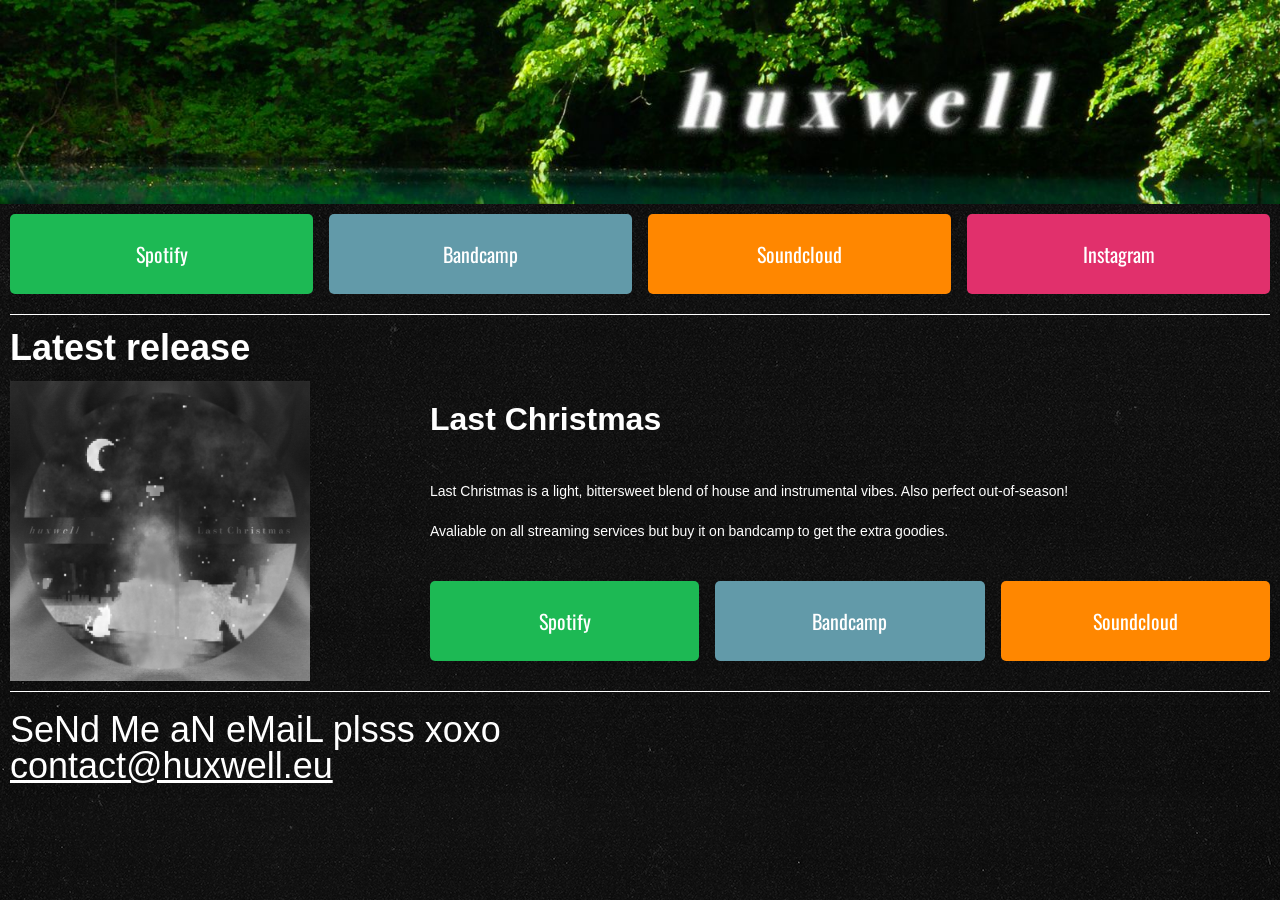
<file: index.html>
<!DOCTYPE html>
<html lang="en">
<head>
  <meta charset="utf-8" />
  <meta name="viewport" content="width=device-width, initial-scale=1" />

  <!-- SEO -->
  <title>Huxwell</title>
  <meta name="description" content="Huxwell is a house and downtempo music producer. Listen on Spotify, Bandcamp and Soundcloud." />
  <meta name="keywords" content="Huxwell, house music, downtempo, electronic music, Last Christmas" />
  <meta name="author" content="Huxwell" />

  <!-- Open Graph -->
  <meta property="og:title" content="Huxwell – House & Downtempo Music" />
  <meta property="og:description" content="Light, bittersweet blends of house and instrumental vibes." />
  <meta property="og:image" content="images/last-20christmas-20-20artowrk-20-website-.jpg" />
  <meta property="og:url" content="https://huxwell.eu" />
  <meta property="og:type" content="music.musician" />

  <!-- Twitter Card -->
  <meta name="twitter:card" content="summary_large_image" />
  <meta name="twitter:title" content="Huxwell – House & Downtempo Music" />
  <meta name="twitter:description" content="Light, bittersweet blends of house and instrumental vibes." />
  <meta name="twitter:image" content="images/last-20christmas-20-20artowrk-20-website-.jpg" />

  <!-- Favicon -->
  <link rel="shortcut icon" href="images/favicon.png" type="image/x-icon" />
  <link rel="apple-touch-icon" href="images/app-icon.png" />

  <!-- Fonts -->
  <link rel="preconnect" href="https://fonts.googleapis.com" />
  <link rel="preconnect" href="https://fonts.gstatic.com" crossorigin />
  <link href="https://fonts.googleapis.com/css2?family=Oswald:wght@200;300;400;500;600;700&family=Bodoni+Moda:wght@300;400;500;600;700&display=swap" rel="stylesheet" />

  <!-- Styles -->
  <link href="css/huxwell.css" rel="stylesheet" type="text/css" />

  <!-- Schema.org -->
  <script type="application/ld+json">
  {
    "@context": "https://schema.org",
    "@type": "MusicGroup",
    "name": "Huxwell",
    "genre": ["House", "Downtempo", "Electronic"],
    "url": "https://huxwell.eu",
    "email": "contact@huxwell.eu",
    "sameAs": [
      "https://open.spotify.com/artist/0PHx2CdxYhEnjBUvtS0Aui",
      "https://huxwell.bandcamp.com",
      "https://soundcloud.com/huxwellmusic"
    ]
  }
  </script>
</head>

<body class="body">

  <!-- Hidden H1 for SEO only -->
  <h1 style="position:absolute;width:1px;height:1px;overflow:hidden;clip:rect(0,0,0,0);">Huxwell – Last Christmas</h1>

  <!-- Hero -->
  <section>
    <img
      src="images/water_header.jpg"
      loading="lazy"
      sizes="100vw"
      srcset="
        images/water_header-p-500.jpg 500w,
        images/water_header-p-800.jpg 800w,
        images/water_header-p-1080.jpg 1080w,
        images/water_header-p-1600.jpg 1600w,
        images/water_header-p-2000.jpg 2000w,
        images/water_header.jpg 2439w
      "
      alt="Huxwell – header"
    />
  </section>

  <!-- Streaming links -->
  <section class="buttons">
    <a href="https://open.spotify.com/artist/0PHx2CdxYhEnjBUvtS0Aui?si=JEU7GcuTQQyenrWuVNbPIg" class="button spotify w-button" rel="noopener noreferrer" target="_blank">Spotify</a>
    <a href="https://huxwell.bandcamp.com/album/last-christmas" class="button bandcamp w-button" rel="noopener noreferrer" target="_blank">Bandcamp</a>
    <a href="https://soundcloud.com/huxwellmusic" class="button soundcloud w-button" rel="noopener noreferrer" target="_blank">Soundcloud</a>
    <a href="https://www.instagram.com/huxwellmusic/" class="button instagram w-button" rel="noopener noreferrer" target="_blank">Instagram</a>
  </section>

  <!-- Latest release -->
  <section class="section-5">
    <h2 class="heading">Latest release</h2>

    <section class="section-2">

      <div class="div-block">
        <img
          src="images/last-20christmas-20-20artowrk-20-website-.jpg"
          loading="lazy"
          width="Auto"
          height="Auto"
          alt="Last Christmas – Huxwell album artwork"
          class="image-2"
        />
      </div>

      <section class="section-3">

        <div class="div-block-4">
          <h2 class="heading-2">Last Christmas</h2>
        </div>

        <div class="div-block-5">
          <p class="text-block-2">
            Last Christmas is a light, bittersweet blend of house and instrumental vibes. Also perfect out-of-season!<br /><br />
            Avaliable on all streaming services but buy it on bandcamp to get the extra goodies.
          </p>
        </div>

        <div class="div-block-2">
          <a href="https://open.spotify.com/album/5aVGnMcHxqoofGpDw7Sdgx?si=7QSSq3VyTCyDdTREQ06aAA" class="button spotify w-button" rel="noopener noreferrer" target="_blank">Spotify</a>
          <a href="https://huxwell.bandcamp.com/album/last-christmas" class="button bandcamp w-button" rel="noopener noreferrer" target="_blank">Bandcamp</a>
          <a href="https://soundcloud.com/huxwellmusic/last-christmas" class="button soundcloud w-button" rel="noopener noreferrer" target="_blank">Soundcloud</a>
        </div>

      </section>

    </section>
  </section>

  <!-- Contact -->
  <section class="section-4">
    <div class="heading-3">SeNd Me aN eMaiL plsss xoxo</div>
    <a href="mailto:contact@huxwell.eu" class="heading-3">contact@huxwell.eu</a>
  </section>

  <!-- Scripts -->
  <script src="js/jquery.js" type="text/javascript"></script>
  <script src="js/webflow-script.js" type="text/javascript"></script>

</body>
</html>
</file>
<file: css/huxwell.css>
/* ============================================
   HUXWELL – huxwell.css
   Cleaned: Webflow boilerplate removed
   ============================================ */

/* ── Reset ───────────────────────────────── */

*, *::before, *::after {
  box-sizing: border-box;
}

html {
  height: 100%;
  -webkit-text-size-adjust: 100%;
}

body {
  margin: 0;
  min-height: 100%;
  color: #333;
  font-family: Arial, sans-serif;
  font-size: 14px;
  line-height: 20px;
  background-color: #fff;
}

h1, h2, h3, h4, h5, h6 {
  margin-bottom: 10px;
  font-weight: bold;
}

h1 { margin-top: 20px; font-size: 38px; line-height: 44px; }
h2 { margin-top: 20px; font-size: 32px; line-height: 36px; }
h3 { margin-top: 20px; font-size: 24px; line-height: 30px; }
h4 { margin-top: 10px; font-size: 18px; line-height: 24px; }
h5 { margin-top: 10px; font-size: 14px; line-height: 20px; }
h6 { margin-top: 10px; font-size: 12px; line-height: 18px; }

p {
  margin-top: 0;
  margin-bottom: 10px;
}

img {
  border: 0;
  max-width: 100%;
  vertical-align: middle;
  display: inline-block;
}

a {
  background-color: transparent;
}

a:active, a:hover {
  outline: 0;
}

/* ── Base button (Webflow w-button) ──────── */

.w-button {
  color: #fff;
  cursor: pointer;
  background-color: #3898ec;
  border: 0;
  border-radius: 0;
  padding: 9px 15px;
  text-decoration: none;
  display: inline-block;
  line-height: inherit;
}

/* ── Body background ─────────────────────── */

.body {
  background-image: url("../images/background.jpg");
  background-position: 0 0;
  background-size: auto;
}

/* ── Typography ──────────────────────────── */

.text-block {
  color: #fff;
  text-align: center;
  font-family: 'Bodoni Moda', sans-serif;
  font-size: 36px;
  font-style: italic;
  font-weight: 400;
  display: inline-flex;
  flex-flow: row;
  justify-content: center;
  align-items: center;
  margin-left: auto;
  margin-right: auto;
  vertical-align: baseline;
}

.heading {
  color: #fff;
  margin: 5px 0 15px;
  font-size: 36px;
}

.heading-2 {
  color: #fff;
}

.heading-3 {
  color: #fff;
  margin-left: 0;
  font-size: 36px;
  line-height: 36px;
}

.heading-4 {
  color: #fff;
  margin-top: 0;
  margin-bottom: 0;
}

.text-block-2 {
  color: #fff;
}

/* ── Buttons ─────────────────────────────── */

.button {
  text-align: center;
  background-color: #629aa9;
  font-family: 'Oswald', sans-serif;
  display: inline-block;
}

.button.spotify {
  background-color: #1db954;
  border-radius: 5px;
  display: flex;
  flex-flow: row;
  justify-content: center;
  align-items: center;
  height: 80px;
  padding-top: 0;
  padding-bottom: 0;
  font-family: 'Oswald', sans-serif;
  font-size: 20px;
  font-weight: 400;
  text-decoration: none;
  letter-spacing: normal;
  text-transform: none;
}

.button.bandcamp {
  border-radius: 5px;
  display: flex;
  justify-content: center;
  align-items: center;
  height: 80px;
  padding-top: 0;
  padding-bottom: 0;
  font-size: 20px;
}

.button.soundcloud {
  background-color: #ff8700;
  border-radius: 5px;
  display: flex;
  justify-content: center;
  align-items: center;
  height: 80px;
  padding-top: 0;
  padding-bottom: 0;
  font-size: 20px;
}

.button.instagram {
  background-color: #e1306c;
  border-radius: 5px;
  display: flex;
  justify-content: center;
  align-items: center;
  padding-top: 0;
  padding-bottom: 0;
  font-size: 20px;
}

/* ── Sections ────────────────────────────── */

/* Streaming buttons row */
.buttons {
  display: grid;
  grid-template-columns: 1fr 1fr 1fr 1fr;
  grid-template-rows: auto;
  grid-column-gap: 16px;
  grid-row-gap: 16px;
  margin: 10px;
  font-size: 20px;
}

/* Latest release wrapper */
.section-2 {
  display: grid;
  grid-template-columns: 1fr 2fr;
  grid-template-rows: auto;
  grid-column-gap: 0;
  grid-row-gap: 0;
  margin: 0;
}

/* Text content inside release */
.section-3 {
  display: grid;
  grid-template-columns: 1fr;
  grid-template-rows: 1fr 1fr 1fr;
  grid-column-gap: 0;
  grid-row-gap: 0;
}

/* Latest release outer section */
.section-5 {
  border-top: 1px solid #fff;
  border-bottom: 1px solid #fff;
  margin: 20px 10px;
  padding-top: 10px;
  padding-bottom: 10px;
}

/* Contact */
.section-4 {
   margin: 10px;
   padding-bottom: 10px;
}

/* ── Blocks ──────────────────────────────── */

.div-block {
  display: flex;
  justify-content: flex-start;
  align-items: center;
}

.div-block-2 {
  display: grid;
  grid-template-columns: 1fr 1fr 1fr;
  grid-template-rows: auto;
  grid-column-gap: 16px;
  grid-row-gap: 16px;
}

.div-block-3 {
  height: 300px;
  padding: 15px;
}

/* ── Images ──────────────────────────────── */

.image,
.links {
  display: inline-flex;
  justify-content: center;
  align-items: center;
  width: 100%;
}

.image-2 {
  display: inline-flex;
  justify-content: center;
  align-items: center;
  width: auto;
  height: 300px;
  padding: 0;
  vertical-align: baseline;
}

.logo {
  max-width: 75%;
  display: inline-block;
}

/* ── Misc ────────────────────────────────── */

.highlight {
  display: inline-flex;
  flex-flow: row;
  justify-content: center;
  align-items: center;
  width: 100%;
  height: auto;
  margin-left: auto;
  margin-right: auto;
}

.hero {
  display: block;
  width: 100%;
  height: auto;
  margin-left: auto;
  margin-right: auto;
  justify-content: center;
  align-items: center;
}

.youtube {
  aspect-ratio: 16 / 9;
  object-fit: cover;
  width: auto;
  max-width: 500px;
  display: block;
  position: relative;
  overflow: visible;
}

/* ── Node overrides ──────────────────────── */

#w-node-_45214af8-2466-0e69-b2c1-88a514149ff7-9df62878 {
  place-self: auto;
}

#w-node-_43133be8-36b5-8543-ccd7-4ab26d07dd3a-9df62878 {
  place-self: center start;
}

#w-node-_79197f03-8d3c-00fd-e6c4-0c20079a89d2-9df62878,
#w-node-_70e3d4ec-1435-59e0-a260-740d2bf17a04-9df62878 {
  align-self: center;
}

/* ── Responsive ──────────────────────────── */

@media screen and (max-width: 991px) {
  .image-2 {
    width: 100%;
    height: auto;
  }

  .div-block-4 {
    display: block;
    width: auto;
    height: auto;
  }
}

@media screen and (max-width: 767px) {
  .section-2 {
    grid-template-columns: 1fr;
    grid-template-rows: auto auto;
  }

  .image-2 {
    width: 50%;
    height: auto;
  }

  .div-block {
    justify-content: center;
    align-items: center;
  }

  .section-4 {
    padding-bottom: 20px;
  }
}

@media screen and (max-width: 479px) {
  .button.spotify,
  .button.bandcamp,
  .button.soundcloud,
  .button.instagram {
    height: 50px;
  }

  .buttons {
    grid-template-columns: 1fr;
    grid-template-rows: auto auto auto auto;
  }

  .button-2,
  .button-3 {
    height: 50px;
  }

  .image-2 {
    width: 100%;
    max-width: 500px;
  }

  .section-3 {
    grid-template-rows: auto auto auto;
    grid-column-gap: 0;
    grid-row-gap: 0;
  }

  .text-block-2 {
    padding-top: 15px;
    padding-bottom: 15px;
  }

  .div-block-2 {
    grid-template-columns: 1fr;
    grid-template-rows: auto auto auto;
  }

  .heading-3 {
    margin-right: 10px;
    padding-bottom: 5px;
    font-size: 36px;
    line-height: 36px;
  }

  .div-block-4 {
    box-sizing: border-box;
  }

  .section-4 {
    padding-top: 20px;
    display: block;
  }

  .div-block-5 {
    display: block;
  }
}
</file>
